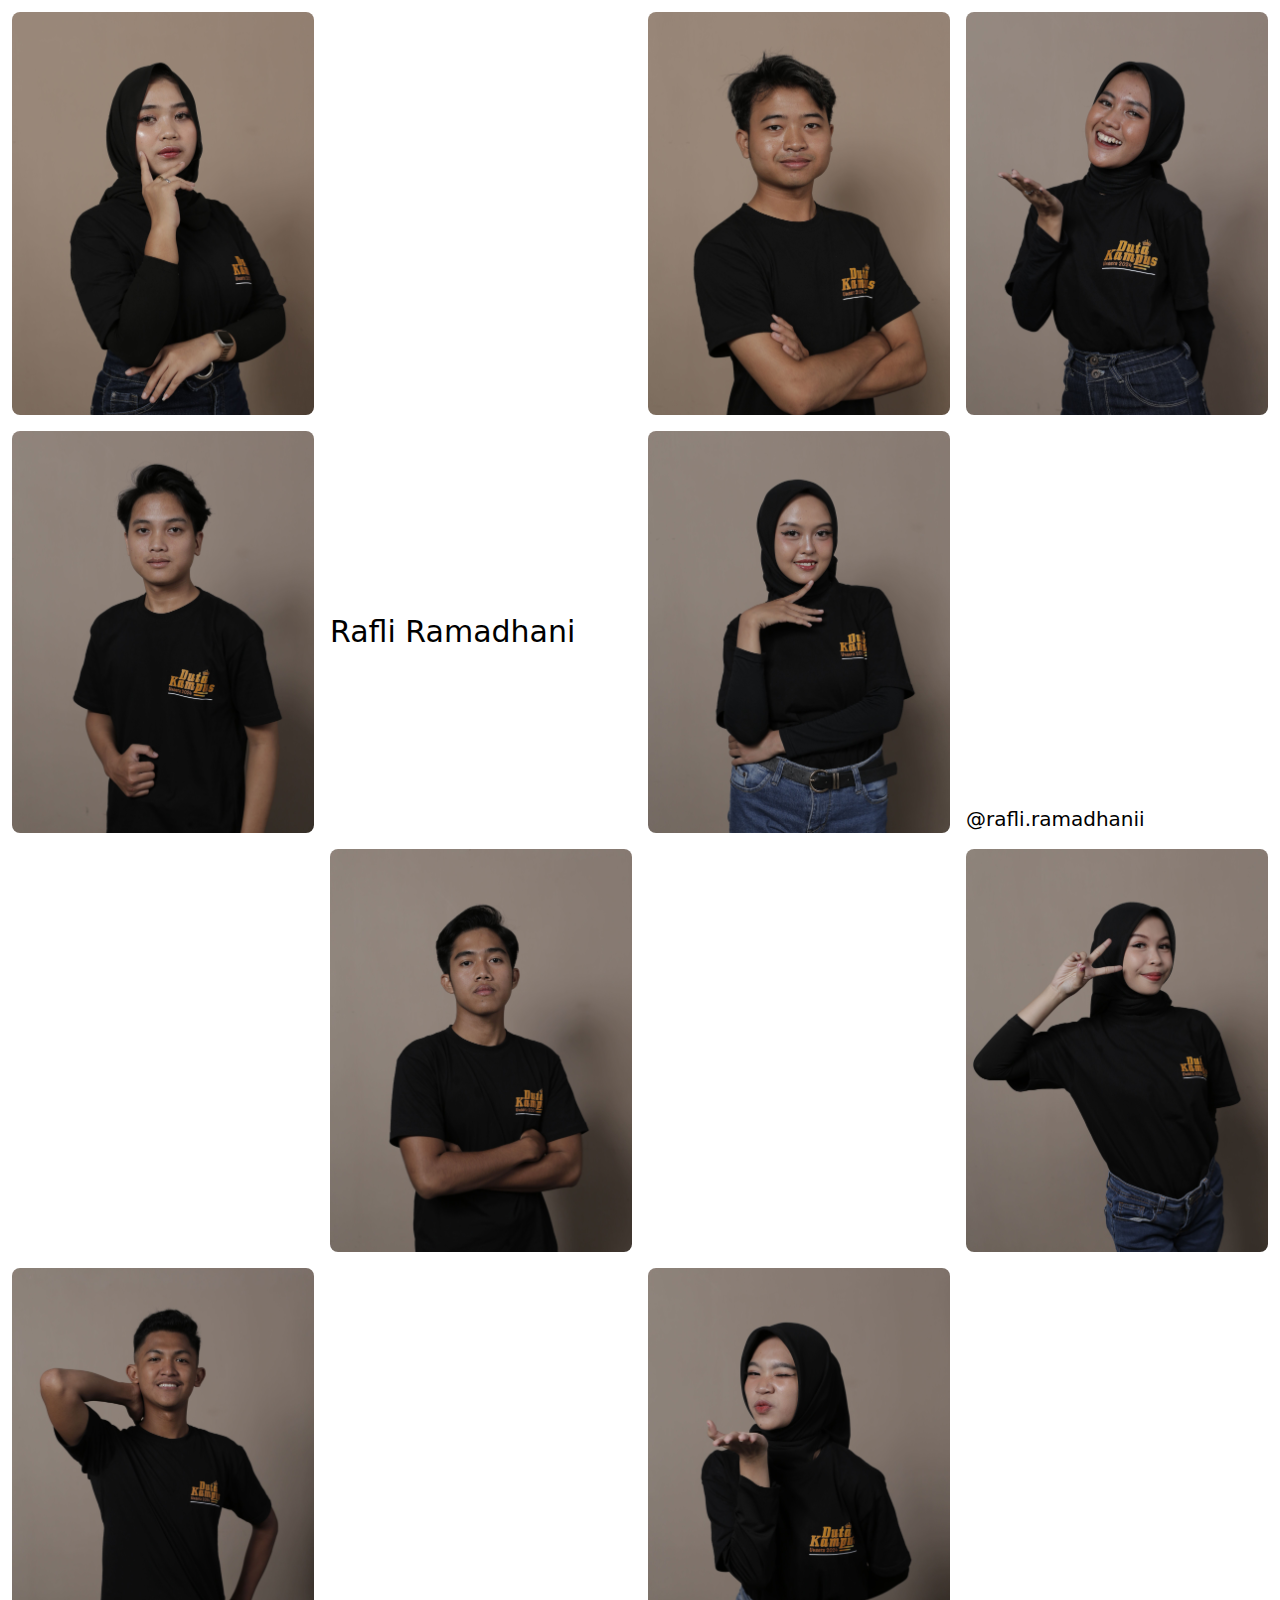
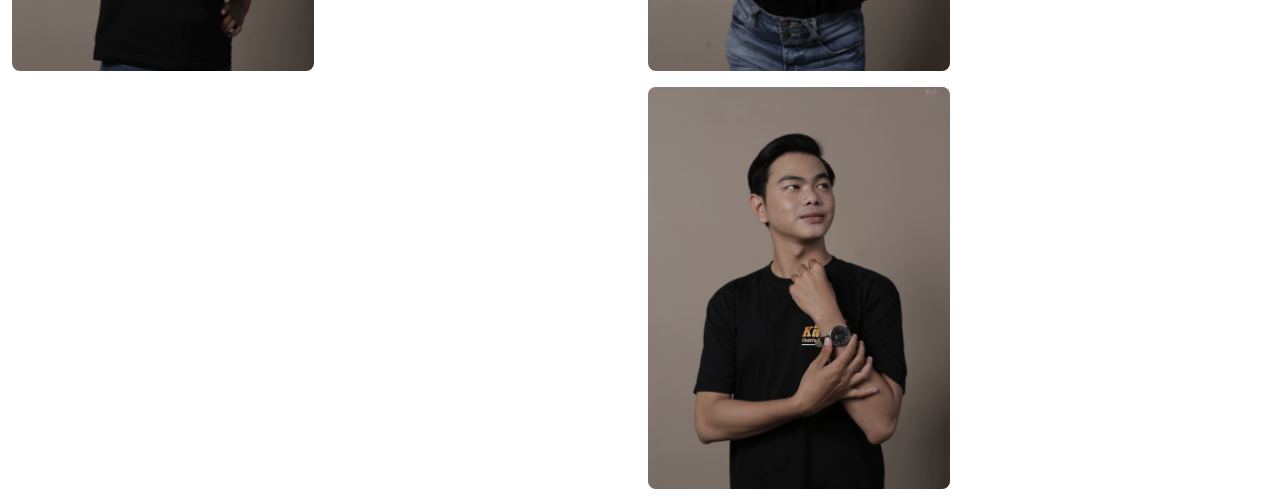
<file: src/our-teams.html>
<!DOCTYPE html>
<html lang="en">
  <head>
    <meta charset="UTF-8" />
    <meta name="viewport" content="width=device-width, initial-scale=1.0" />
    <title>Document</title>
    <link href="./output.css" rel="stylesheet" />
  </head>
  <body>
    <div
      class="container p-3 h-15 mx-auto grid grid-cols-2 gap-4 md:grid-cols-4">
      <div
        class="rounded-lg text-3xl flex font-thin aspect-[3/4] md:col-start-2 md:row-start-2">
        <span class="self-center">Rafli Ramadhani</span>
      </div>
      <div
        class="rounded-lg text-xl flex font-thin self-end aspect-[3/4] md:col-start-4 md:row-start-2">
        <span class="self-end">@rafli.ramadhanii</span>
      </div>
      <div
        class="bg-red-300 rounded-lg aspect-[3/4] overflow-hidden group relative hover:scale-95 transition-all hover:duration-700">
        <img
          src="../img-dk/1.JPG"
          alt="Siti Syifa"
          srcset=""
          class="w-full h-full object-cover group-hover:scale-110 group-hover:duration-500 transition-all group-hover:rotate-3" />
      </div>
      <div
        class="bg-red-300 rounded-lg aspect-[3/4] overflow-hidden md:col-start-3 group relative hover:scale-95 transition-all hover:duration-700">
        <img
          src="../img-dk/2.JPG"
          alt="Mohamad Haidar"
          srcset=""
          class="w-full h-full object-cover group-hover:scale-110 group-hover:duration-500 transition-all group-hover:rotate-3" />
      </div>
      <div
        class="bg-red-300 rounded-lg aspect-[3/4] overflow-hidden group relative hover:scale-95 transition-all hover:duration-700">
        <img
          src="../img-dk/3.JPG"
          alt="Gita Amalia"
          srcset=""
          class="w-full h-full object-cover group-hover:scale-110 group-hover:duration-500 transition-all group-hover:rotate-3" />
      </div>
      <div
        class="bg-red-300 rounded-lg aspect-[3/4] overflow-hidden group relative hover:scale-95 transition-all hover:duration-700">
        <img
          src="../img-dk/4.JPG"
          alt="Syahban Albantani"
          srcset=""
          class="w-full h-full object-cover group-hover:scale-110 group-hover:duration-500 transition-all group-hover:rotate-3" />
      </div>
      <div
        class="bg-red-300 rounded-lg aspect-[3/4] overflow-hidden group relative hover:scale-95 transition-all hover:duration-700">
        <img
          src="../img-dk/5.JPG"
          alt="Elma"
          srcset=""
          class="w-full h-full object-cover group-hover:scale-110 group-hover:duration-500 transition-all group-hover:rotate-3" />
      </div>
      <div
        class="bg-red-300 rounded-lg aspect-[3/4] overflow-hidden md:col-start-2 group relative hover:scale-95 transition-all hover:duration-700">
        <img
          src="../img-dk/6.JPG"
          alt="Rivan Aulia"
          srcset=""
          class="w-full h-full object-cover group-hover:scale-110 group-hover:duration-500 transition-all group-hover:rotate-3" />
      </div>
      <div
        class="bg-red-300 rounded-lg aspect-[3/4] overflow-hidden md:col-start-4 group relative hover:scale-95 transition-all hover:duration-700">
        <img
          src="../img-dk/7.JPG"
          alt="Siti Maryam"
          srcset=""
          class="w-full h-full object-cover group-hover:scale-110 group-hover:duration-500 transition-all group-hover:rotate-3" />
      </div>
      <div
        class="bg-red-300 rounded-lg aspect-[3/4] overflow-hidden group relative hover:scale-95 transition-all hover:duration-700">
        <img
          src="../img-dk/8.JPG"
          alt="Rizky"
          srcset=""
          class="w-full h-full object-cover group-hover:scale-110 group-hover:duration-500 transition-all group-hover:rotate-3" />
      </div>
      <div
        class="bg-red-300 rounded-lg aspect-[3/4] overflow-hidden md:row-start-4 md:col-start-3 group relative hover:scale-95 transition-all hover:duration-700">
        <img
          src="../img-dk/9.JPG"
          alt="Aulia Herawati"
          srcset=""
          class="w-full h-full object-cover group-hover:scale-110 group-hover:duration-500 transition-all group-hover:rotate-3" />
      </div>
      <div
        class="bg-red-300 rounded-lg aspect-[3/4] overflow-hidden md:row-start-5 md:col-start-3 group relative hover:scale-95 transition-all hover:duration-700">
        <img
          src="../img-dk/10.JPG"
          alt="Eko Firmansyah"
          srcset=""
          class="w-full h-full object-cover group-hover:scale-110 group-hover:duration-500 transition-all group-hover:rotate-3" />
      </div>
    </div>
  </body>
</html>
</file>
<file: src/output.css>
/*
! tailwindcss v3.4.4 | MIT License | https://tailwindcss.com
*/

/*
1. Prevent padding and border from affecting element width. (https://github.com/mozdevs/cssremedy/issues/4)
2. Allow adding a border to an element by just adding a border-width. (https://github.com/tailwindcss/tailwindcss/pull/116)
*/

*,
::before,
::after {
  box-sizing: border-box;
  /* 1 */
  border-width: 0;
  /* 2 */
  border-style: solid;
  /* 2 */
  border-color: #e5e7eb;
  /* 2 */
}

::before,
::after {
  --tw-content: '';
}

/*
1. Use a consistent sensible line-height in all browsers.
2. Prevent adjustments of font size after orientation changes in iOS.
3. Use a more readable tab size.
4. Use the user's configured `sans` font-family by default.
5. Use the user's configured `sans` font-feature-settings by default.
6. Use the user's configured `sans` font-variation-settings by default.
7. Disable tap highlights on iOS
*/

html,
:host {
  line-height: 1.5;
  /* 1 */
  -webkit-text-size-adjust: 100%;
  /* 2 */
  -moz-tab-size: 4;
  /* 3 */
  -o-tab-size: 4;
     tab-size: 4;
  /* 3 */
  font-family: ui-sans-serif, system-ui, sans-serif, "Apple Color Emoji", "Segoe UI Emoji", "Segoe UI Symbol", "Noto Color Emoji";
  /* 4 */
  font-feature-settings: normal;
  /* 5 */
  font-variation-settings: normal;
  /* 6 */
  -webkit-tap-highlight-color: transparent;
  /* 7 */
}

/*
1. Remove the margin in all browsers.
2. Inherit line-height from `html` so users can set them as a class directly on the `html` element.
*/

body {
  margin: 0;
  /* 1 */
  line-height: inherit;
  /* 2 */
}

/*
1. Add the correct height in Firefox.
2. Correct the inheritance of border color in Firefox. (https://bugzilla.mozilla.org/show_bug.cgi?id=190655)
3. Ensure horizontal rules are visible by default.
*/

hr {
  height: 0;
  /* 1 */
  color: inherit;
  /* 2 */
  border-top-width: 1px;
  /* 3 */
}

/*
Add the correct text decoration in Chrome, Edge, and Safari.
*/

abbr:where([title]) {
  -webkit-text-decoration: underline dotted;
          text-decoration: underline dotted;
}

/*
Remove the default font size and weight for headings.
*/

h1,
h2,
h3,
h4,
h5,
h6 {
  font-size: inherit;
  font-weight: inherit;
}

/*
Reset links to optimize for opt-in styling instead of opt-out.
*/

a {
  color: inherit;
  text-decoration: inherit;
}

/*
Add the correct font weight in Edge and Safari.
*/

b,
strong {
  font-weight: bolder;
}

/*
1. Use the user's configured `mono` font-family by default.
2. Use the user's configured `mono` font-feature-settings by default.
3. Use the user's configured `mono` font-variation-settings by default.
4. Correct the odd `em` font sizing in all browsers.
*/

code,
kbd,
samp,
pre {
  font-family: ui-monospace, SFMono-Regular, Menlo, Monaco, Consolas, "Liberation Mono", "Courier New", monospace;
  /* 1 */
  font-feature-settings: normal;
  /* 2 */
  font-variation-settings: normal;
  /* 3 */
  font-size: 1em;
  /* 4 */
}

/*
Add the correct font size in all browsers.
*/

small {
  font-size: 80%;
}

/*
Prevent `sub` and `sup` elements from affecting the line height in all browsers.
*/

sub,
sup {
  font-size: 75%;
  line-height: 0;
  position: relative;
  vertical-align: baseline;
}

sub {
  bottom: -0.25em;
}

sup {
  top: -0.5em;
}

/*
1. Remove text indentation from table contents in Chrome and Safari. (https://bugs.chromium.org/p/chromium/issues/detail?id=999088, https://bugs.webkit.org/show_bug.cgi?id=201297)
2. Correct table border color inheritance in all Chrome and Safari. (https://bugs.chromium.org/p/chromium/issues/detail?id=935729, https://bugs.webkit.org/show_bug.cgi?id=195016)
3. Remove gaps between table borders by default.
*/

table {
  text-indent: 0;
  /* 1 */
  border-color: inherit;
  /* 2 */
  border-collapse: collapse;
  /* 3 */
}

/*
1. Change the font styles in all browsers.
2. Remove the margin in Firefox and Safari.
3. Remove default padding in all browsers.
*/

button,
input,
optgroup,
select,
textarea {
  font-family: inherit;
  /* 1 */
  font-feature-settings: inherit;
  /* 1 */
  font-variation-settings: inherit;
  /* 1 */
  font-size: 100%;
  /* 1 */
  font-weight: inherit;
  /* 1 */
  line-height: inherit;
  /* 1 */
  letter-spacing: inherit;
  /* 1 */
  color: inherit;
  /* 1 */
  margin: 0;
  /* 2 */
  padding: 0;
  /* 3 */
}

/*
Remove the inheritance of text transform in Edge and Firefox.
*/

button,
select {
  text-transform: none;
}

/*
1. Correct the inability to style clickable types in iOS and Safari.
2. Remove default button styles.
*/

button,
input:where([type='button']),
input:where([type='reset']),
input:where([type='submit']) {
  -webkit-appearance: button;
  /* 1 */
  background-color: transparent;
  /* 2 */
  background-image: none;
  /* 2 */
}

/*
Use the modern Firefox focus style for all focusable elements.
*/

:-moz-focusring {
  outline: auto;
}

/*
Remove the additional `:invalid` styles in Firefox. (https://github.com/mozilla/gecko-dev/blob/2f9eacd9d3d995c937b4251a5557d95d494c9be1/layout/style/res/forms.css#L728-L737)
*/

:-moz-ui-invalid {
  box-shadow: none;
}

/*
Add the correct vertical alignment in Chrome and Firefox.
*/

progress {
  vertical-align: baseline;
}

/*
Correct the cursor style of increment and decrement buttons in Safari.
*/

::-webkit-inner-spin-button,
::-webkit-outer-spin-button {
  height: auto;
}

/*
1. Correct the odd appearance in Chrome and Safari.
2. Correct the outline style in Safari.
*/

[type='search'] {
  -webkit-appearance: textfield;
  /* 1 */
  outline-offset: -2px;
  /* 2 */
}

/*
Remove the inner padding in Chrome and Safari on macOS.
*/

::-webkit-search-decoration {
  -webkit-appearance: none;
}

/*
1. Correct the inability to style clickable types in iOS and Safari.
2. Change font properties to `inherit` in Safari.
*/

::-webkit-file-upload-button {
  -webkit-appearance: button;
  /* 1 */
  font: inherit;
  /* 2 */
}

/*
Add the correct display in Chrome and Safari.
*/

summary {
  display: list-item;
}

/*
Removes the default spacing and border for appropriate elements.
*/

blockquote,
dl,
dd,
h1,
h2,
h3,
h4,
h5,
h6,
hr,
figure,
p,
pre {
  margin: 0;
}

fieldset {
  margin: 0;
  padding: 0;
}

legend {
  padding: 0;
}

ol,
ul,
menu {
  list-style: none;
  margin: 0;
  padding: 0;
}

/*
Reset default styling for dialogs.
*/

dialog {
  padding: 0;
}

/*
Prevent resizing textareas horizontally by default.
*/

textarea {
  resize: vertical;
}

/*
1. Reset the default placeholder opacity in Firefox. (https://github.com/tailwindlabs/tailwindcss/issues/3300)
2. Set the default placeholder color to the user's configured gray 400 color.
*/

input::-moz-placeholder, textarea::-moz-placeholder {
  opacity: 1;
  /* 1 */
  color: #9ca3af;
  /* 2 */
}

input::placeholder,
textarea::placeholder {
  opacity: 1;
  /* 1 */
  color: #9ca3af;
  /* 2 */
}

/*
Set the default cursor for buttons.
*/

button,
[role="button"] {
  cursor: pointer;
}

/*
Make sure disabled buttons don't get the pointer cursor.
*/

:disabled {
  cursor: default;
}

/*
1. Make replaced elements `display: block` by default. (https://github.com/mozdevs/cssremedy/issues/14)
2. Add `vertical-align: middle` to align replaced elements more sensibly by default. (https://github.com/jensimmons/cssremedy/issues/14#issuecomment-634934210)
   This can trigger a poorly considered lint error in some tools but is included by design.
*/

img,
svg,
video,
canvas,
audio,
iframe,
embed,
object {
  display: block;
  /* 1 */
  vertical-align: middle;
  /* 2 */
}

/*
Constrain images and videos to the parent width and preserve their intrinsic aspect ratio. (https://github.com/mozdevs/cssremedy/issues/14)
*/

img,
video {
  max-width: 100%;
  height: auto;
}

/* Make elements with the HTML hidden attribute stay hidden by default */

[hidden] {
  display: none;
}

*, ::before, ::after {
  --tw-border-spacing-x: 0;
  --tw-border-spacing-y: 0;
  --tw-translate-x: 0;
  --tw-translate-y: 0;
  --tw-rotate: 0;
  --tw-skew-x: 0;
  --tw-skew-y: 0;
  --tw-scale-x: 1;
  --tw-scale-y: 1;
  --tw-pan-x:  ;
  --tw-pan-y:  ;
  --tw-pinch-zoom:  ;
  --tw-scroll-snap-strictness: proximity;
  --tw-gradient-from-position:  ;
  --tw-gradient-via-position:  ;
  --tw-gradient-to-position:  ;
  --tw-ordinal:  ;
  --tw-slashed-zero:  ;
  --tw-numeric-figure:  ;
  --tw-numeric-spacing:  ;
  --tw-numeric-fraction:  ;
  --tw-ring-inset:  ;
  --tw-ring-offset-width: 0px;
  --tw-ring-offset-color: #fff;
  --tw-ring-color: rgb(59 130 246 / 0.5);
  --tw-ring-offset-shadow: 0 0 #0000;
  --tw-ring-shadow: 0 0 #0000;
  --tw-shadow: 0 0 #0000;
  --tw-shadow-colored: 0 0 #0000;
  --tw-blur:  ;
  --tw-brightness:  ;
  --tw-contrast:  ;
  --tw-grayscale:  ;
  --tw-hue-rotate:  ;
  --tw-invert:  ;
  --tw-saturate:  ;
  --tw-sepia:  ;
  --tw-drop-shadow:  ;
  --tw-backdrop-blur:  ;
  --tw-backdrop-brightness:  ;
  --tw-backdrop-contrast:  ;
  --tw-backdrop-grayscale:  ;
  --tw-backdrop-hue-rotate:  ;
  --tw-backdrop-invert:  ;
  --tw-backdrop-opacity:  ;
  --tw-backdrop-saturate:  ;
  --tw-backdrop-sepia:  ;
  --tw-contain-size:  ;
  --tw-contain-layout:  ;
  --tw-contain-paint:  ;
  --tw-contain-style:  ;
}

::backdrop {
  --tw-border-spacing-x: 0;
  --tw-border-spacing-y: 0;
  --tw-translate-x: 0;
  --tw-translate-y: 0;
  --tw-rotate: 0;
  --tw-skew-x: 0;
  --tw-skew-y: 0;
  --tw-scale-x: 1;
  --tw-scale-y: 1;
  --tw-pan-x:  ;
  --tw-pan-y:  ;
  --tw-pinch-zoom:  ;
  --tw-scroll-snap-strictness: proximity;
  --tw-gradient-from-position:  ;
  --tw-gradient-via-position:  ;
  --tw-gradient-to-position:  ;
  --tw-ordinal:  ;
  --tw-slashed-zero:  ;
  --tw-numeric-figure:  ;
  --tw-numeric-spacing:  ;
  --tw-numeric-fraction:  ;
  --tw-ring-inset:  ;
  --tw-ring-offset-width: 0px;
  --tw-ring-offset-color: #fff;
  --tw-ring-color: rgb(59 130 246 / 0.5);
  --tw-ring-offset-shadow: 0 0 #0000;
  --tw-ring-shadow: 0 0 #0000;
  --tw-shadow: 0 0 #0000;
  --tw-shadow-colored: 0 0 #0000;
  --tw-blur:  ;
  --tw-brightness:  ;
  --tw-contrast:  ;
  --tw-grayscale:  ;
  --tw-hue-rotate:  ;
  --tw-invert:  ;
  --tw-saturate:  ;
  --tw-sepia:  ;
  --tw-drop-shadow:  ;
  --tw-backdrop-blur:  ;
  --tw-backdrop-brightness:  ;
  --tw-backdrop-contrast:  ;
  --tw-backdrop-grayscale:  ;
  --tw-backdrop-hue-rotate:  ;
  --tw-backdrop-invert:  ;
  --tw-backdrop-opacity:  ;
  --tw-backdrop-saturate:  ;
  --tw-backdrop-sepia:  ;
  --tw-contain-size:  ;
  --tw-contain-layout:  ;
  --tw-contain-paint:  ;
  --tw-contain-style:  ;
}

.container {
  width: 100%;
}

@media (min-width: 640px) {
  .container {
    max-width: 640px;
  }
}

@media (min-width: 768px) {
  .container {
    max-width: 768px;
  }
}

@media (min-width: 1024px) {
  .container {
    max-width: 1024px;
  }
}

@media (min-width: 1280px) {
  .container {
    max-width: 1280px;
  }
}

@media (min-width: 1536px) {
  .container {
    max-width: 1536px;
  }
}

.sr-only {
  position: absolute;
  width: 1px;
  height: 1px;
  padding: 0;
  margin: -1px;
  overflow: hidden;
  clip: rect(0, 0, 0, 0);
  white-space: nowrap;
  border-width: 0;
}

.static {
  position: static;
}

.absolute {
  position: absolute;
}

.relative {
  position: relative;
}

.inset-0 {
  inset: 0px;
}

.col-span-6 {
  grid-column: span 6 / span 6;
}

.mx-auto {
  margin-left: auto;
  margin-right: auto;
}

.my-4 {
  margin-top: 1rem;
  margin-bottom: 1rem;
}

.my-6 {
  margin-top: 1.5rem;
  margin-bottom: 1.5rem;
}

.mb-10 {
  margin-bottom: 2.5rem;
}

.mb-2 {
  margin-bottom: 0.5rem;
}

.mb-4 {
  margin-bottom: 1rem;
}

.mb-6 {
  margin-bottom: 1.5rem;
}

.mb-8 {
  margin-bottom: 2rem;
}

.me-1 {
  margin-inline-end: 0.25rem;
}

.me-1\.5 {
  margin-inline-end: 0.375rem;
}

.me-3 {
  margin-inline-end: 0.75rem;
}

.ms-2 {
  margin-inline-start: 0.5rem;
}

.ms-5 {
  margin-inline-start: 1.25rem;
}

.mt-4 {
  margin-top: 1rem;
}

.-mt-16 {
  margin-top: -4rem;
}

.mt-1 {
  margin-top: 0.25rem;
}

.mt-2 {
  margin-top: 0.5rem;
}

.mt-6 {
  margin-top: 1.5rem;
}

.mt-8 {
  margin-top: 2rem;
}

.block {
  display: block;
}

.inline-block {
  display: inline-block;
}

.flex {
  display: flex;
}

.inline-flex {
  display: inline-flex;
}

.grid {
  display: grid;
}

.hidden {
  display: none;
}

.aspect-\[3\/4\] {
  aspect-ratio: 3/4;
}

.size-16 {
  width: 4rem;
  height: 4rem;
}

.size-5 {
  width: 1.25rem;
  height: 1.25rem;
}

.h-10 {
  height: 2.5rem;
}

.h-2 {
  height: 0.5rem;
}

.h-2\.5 {
  height: 0.625rem;
}

.h-3 {
  height: 0.75rem;
}

.h-3\.5 {
  height: 0.875rem;
}

.h-4 {
  height: 1rem;
}

.h-5 {
  height: 1.25rem;
}

.h-8 {
  height: 2rem;
}

.h-\[35rem\] {
  height: 35rem;
}

.h-auto {
  height: auto;
}

.h-full {
  height: 100%;
}

.h-32 {
  height: 8rem;
}

.w-10 {
  width: 2.5rem;
}

.w-2 {
  width: 0.5rem;
}

.w-2\.5 {
  width: 0.625rem;
}

.w-3 {
  width: 0.75rem;
}

.w-3\.5 {
  width: 0.875rem;
}

.w-4 {
  width: 1rem;
}

.w-5 {
  width: 1.25rem;
}

.w-full {
  width: 100%;
}

.max-w-2xl {
  max-width: 42rem;
}

.max-w-full {
  max-width: 100%;
}

.max-w-screen-xl {
  max-width: 1280px;
}

.max-w-xl {
  max-width: 36rem;
}

.shrink-0 {
  flex-shrink: 0;
}

.grid-cols-2 {
  grid-template-columns: repeat(2, minmax(0, 1fr));
}

.grid-cols-6 {
  grid-template-columns: repeat(6, minmax(0, 1fr));
}

.flex-col {
  flex-direction: column;
}

.flex-wrap {
  flex-wrap: wrap;
}

.items-end {
  align-items: flex-end;
}

.items-center {
  align-items: center;
}

.justify-center {
  justify-content: center;
}

.justify-between {
  justify-content: space-between;
}

.gap-4 {
  gap: 1rem;
}

.gap-8 {
  gap: 2rem;
}

.gap-6 {
  gap: 1.5rem;
}

.space-x-3 > :not([hidden]) ~ :not([hidden]) {
  --tw-space-x-reverse: 0;
  margin-right: calc(0.75rem * var(--tw-space-x-reverse));
  margin-left: calc(0.75rem * calc(1 - var(--tw-space-x-reverse)));
}

.space-y-4 > :not([hidden]) ~ :not([hidden]) {
  --tw-space-y-reverse: 0;
  margin-top: calc(1rem * calc(1 - var(--tw-space-y-reverse)));
  margin-bottom: calc(1rem * var(--tw-space-y-reverse));
}

.self-end {
  align-self: flex-end;
}

.self-center {
  align-self: center;
}

.overflow-hidden {
  overflow: hidden;
}

.whitespace-nowrap {
  white-space: nowrap;
}

.rounded {
  border-radius: 0.25rem;
}

.rounded-lg {
  border-radius: 0.5rem;
}

.rounded-md {
  border-radius: 0.375rem;
}

.rounded-full {
  border-radius: 9999px;
}

.rounded-t-lg {
  border-top-left-radius: 0.5rem;
  border-top-right-radius: 0.5rem;
}

.border {
  border-width: 1px;
}

.border-b {
  border-bottom-width: 1px;
}

.border-gray-100 {
  --tw-border-opacity: 1;
  border-color: rgb(243 244 246 / var(--tw-border-opacity));
}

.border-gray-200 {
  --tw-border-opacity: 1;
  border-color: rgb(229 231 235 / var(--tw-border-opacity));
}

.border-white {
  --tw-border-opacity: 1;
  border-color: rgb(255 255 255 / var(--tw-border-opacity));
}

.border-blue-600 {
  --tw-border-opacity: 1;
  border-color: rgb(37 99 235 / var(--tw-border-opacity));
}

.bg-blue-100 {
  --tw-bg-opacity: 1;
  background-color: rgb(219 234 254 / var(--tw-bg-opacity));
}

.bg-blue-700 {
  --tw-bg-opacity: 1;
  background-color: rgb(29 78 216 / var(--tw-bg-opacity));
}

.bg-gray-50 {
  --tw-bg-opacity: 1;
  background-color: rgb(249 250 251 / var(--tw-bg-opacity));
}

.bg-gray-700 {
  --tw-bg-opacity: 1;
  background-color: rgb(55 65 81 / var(--tw-bg-opacity));
}

.bg-green-100 {
  --tw-bg-opacity: 1;
  background-color: rgb(220 252 231 / var(--tw-bg-opacity));
}

.bg-purple-100 {
  --tw-bg-opacity: 1;
  background-color: rgb(243 232 255 / var(--tw-bg-opacity));
}

.bg-red-300 {
  --tw-bg-opacity: 1;
  background-color: rgb(252 165 165 / var(--tw-bg-opacity));
}

.bg-white {
  --tw-bg-opacity: 1;
  background-color: rgb(255 255 255 / var(--tw-bg-opacity));
}

.bg-blue-600 {
  --tw-bg-opacity: 1;
  background-color: rgb(37 99 235 / var(--tw-bg-opacity));
}

.bg-gray-900 {
  --tw-bg-opacity: 1;
  background-color: rgb(17 24 39 / var(--tw-bg-opacity));
}

.bg-\[url\(\'https\:\/\/flowbite\.s3\.amazonaws\.com\/docs\/jumbotron\/conference\.jpg\'\)\] {
  background-image: url('https://flowbite.s3.amazonaws.com/docs/jumbotron/conference.jpg');
}

.bg-center {
  background-position: center;
}

.bg-no-repeat {
  background-repeat: no-repeat;
}

.object-cover {
  -o-object-fit: cover;
     object-fit: cover;
}

.p-2 {
  padding: 0.5rem;
}

.p-3 {
  padding: 0.75rem;
}

.p-4 {
  padding: 1rem;
}

.p-8 {
  padding: 2rem;
}

.px-2 {
  padding-left: 0.5rem;
  padding-right: 0.5rem;
}

.px-2\.5 {
  padding-left: 0.625rem;
  padding-right: 0.625rem;
}

.px-3 {
  padding-left: 0.75rem;
  padding-right: 0.75rem;
}

.px-4 {
  padding-left: 1rem;
  padding-right: 1rem;
}

.px-5 {
  padding-left: 1.25rem;
  padding-right: 1.25rem;
}

.py-0 {
  padding-top: 0px;
  padding-bottom: 0px;
}

.py-0\.5 {
  padding-top: 0.125rem;
  padding-bottom: 0.125rem;
}

.py-2 {
  padding-top: 0.5rem;
  padding-bottom: 0.5rem;
}

.py-2\.5 {
  padding-top: 0.625rem;
  padding-bottom: 0.625rem;
}

.py-24 {
  padding-top: 6rem;
  padding-bottom: 6rem;
}

.py-3 {
  padding-top: 0.75rem;
  padding-bottom: 0.75rem;
}

.py-6 {
  padding-top: 1.5rem;
  padding-bottom: 1.5rem;
}

.py-8 {
  padding-top: 2rem;
  padding-bottom: 2rem;
}

.px-12 {
  padding-left: 3rem;
  padding-right: 3rem;
}

.px-8 {
  padding-left: 2rem;
  padding-right: 2rem;
}

.text-center {
  text-align: center;
}

.text-2xl {
  font-size: 1.5rem;
  line-height: 2rem;
}

.text-3xl {
  font-size: 1.875rem;
  line-height: 2.25rem;
}

.text-4xl {
  font-size: 2.25rem;
  line-height: 2.5rem;
}

.text-base {
  font-size: 1rem;
  line-height: 1.5rem;
}

.text-lg {
  font-size: 1.125rem;
  line-height: 1.75rem;
}

.text-sm {
  font-size: 0.875rem;
  line-height: 1.25rem;
}

.text-xl {
  font-size: 1.25rem;
  line-height: 1.75rem;
}

.text-xs {
  font-size: 0.75rem;
  line-height: 1rem;
}

.font-bold {
  font-weight: 700;
}

.font-extrabold {
  font-weight: 800;
}

.font-medium {
  font-weight: 500;
}

.font-normal {
  font-weight: 400;
}

.font-semibold {
  font-weight: 600;
}

.font-thin {
  font-weight: 100;
}

.uppercase {
  text-transform: uppercase;
}

.leading-none {
  line-height: 1;
}

.leading-relaxed {
  line-height: 1.625;
}

.tracking-tight {
  letter-spacing: -0.025em;
}

.tracking-widest {
  letter-spacing: 0.1em;
}

.text-blue-600 {
  --tw-text-opacity: 1;
  color: rgb(37 99 235 / var(--tw-text-opacity));
}

.text-blue-800 {
  --tw-text-opacity: 1;
  color: rgb(30 64 175 / var(--tw-text-opacity));
}

.text-gray-300 {
  --tw-text-opacity: 1;
  color: rgb(209 213 219 / var(--tw-text-opacity));
}

.text-gray-500 {
  --tw-text-opacity: 1;
  color: rgb(107 114 128 / var(--tw-text-opacity));
}

.text-gray-900 {
  --tw-text-opacity: 1;
  color: rgb(17 24 39 / var(--tw-text-opacity));
}

.text-green-800 {
  --tw-text-opacity: 1;
  color: rgb(22 101 52 / var(--tw-text-opacity));
}

.text-purple-800 {
  --tw-text-opacity: 1;
  color: rgb(107 33 168 / var(--tw-text-opacity));
}

.text-slate-700 {
  --tw-text-opacity: 1;
  color: rgb(51 65 85 / var(--tw-text-opacity));
}

.text-white {
  --tw-text-opacity: 1;
  color: rgb(255 255 255 / var(--tw-text-opacity));
}

.text-gray-700 {
  --tw-text-opacity: 1;
  color: rgb(55 65 81 / var(--tw-text-opacity));
}

.text-white\/90 {
  color: rgb(255 255 255 / 0.9);
}

.underline {
  text-decoration-line: underline;
}

.opacity-80 {
  opacity: 0.8;
}

.bg-blend-multiply {
  background-blend-mode: multiply;
}

.shadow-sm {
  --tw-shadow: 0 1px 2px 0 rgb(0 0 0 / 0.05);
  --tw-shadow-colored: 0 1px 2px 0 var(--tw-shadow-color);
  box-shadow: var(--tw-ring-offset-shadow, 0 0 #0000), var(--tw-ring-shadow, 0 0 #0000), var(--tw-shadow);
}

.transition-all {
  transition-property: all;
  transition-timing-function: cubic-bezier(0.4, 0, 0.2, 1);
  transition-duration: 150ms;
}

.transition {
  transition-property: color, background-color, border-color, text-decoration-color, fill, stroke, opacity, box-shadow, transform, filter, -webkit-backdrop-filter;
  transition-property: color, background-color, border-color, text-decoration-color, fill, stroke, opacity, box-shadow, transform, filter, backdrop-filter;
  transition-property: color, background-color, border-color, text-decoration-color, fill, stroke, opacity, box-shadow, transform, filter, backdrop-filter, -webkit-backdrop-filter;
  transition-timing-function: cubic-bezier(0.4, 0, 0.2, 1);
  transition-duration: 150ms;
}

.hover\:scale-95:hover {
  --tw-scale-x: .95;
  --tw-scale-y: .95;
  transform: translate(var(--tw-translate-x), var(--tw-translate-y)) rotate(var(--tw-rotate)) skewX(var(--tw-skew-x)) skewY(var(--tw-skew-y)) scaleX(var(--tw-scale-x)) scaleY(var(--tw-scale-y));
}

.hover\:bg-blue-800:hover {
  --tw-bg-opacity: 1;
  background-color: rgb(30 64 175 / var(--tw-bg-opacity));
}

.hover\:bg-gray-100:hover {
  --tw-bg-opacity: 1;
  background-color: rgb(243 244 246 / var(--tw-bg-opacity));
}

.hover\:bg-transparent:hover {
  background-color: transparent;
}

.hover\:text-gray-900:hover {
  --tw-text-opacity: 1;
  color: rgb(17 24 39 / var(--tw-text-opacity));
}

.hover\:text-slate-300:hover {
  --tw-text-opacity: 1;
  color: rgb(203 213 225 / var(--tw-text-opacity));
}

.hover\:text-blue-600:hover {
  --tw-text-opacity: 1;
  color: rgb(37 99 235 / var(--tw-text-opacity));
}

.hover\:underline:hover {
  text-decoration-line: underline;
}

.hover\:duration-700:hover {
  transition-duration: 700ms;
}

.focus\:outline-none:focus {
  outline: 2px solid transparent;
  outline-offset: 2px;
}

.focus\:ring-2:focus {
  --tw-ring-offset-shadow: var(--tw-ring-inset) 0 0 0 var(--tw-ring-offset-width) var(--tw-ring-offset-color);
  --tw-ring-shadow: var(--tw-ring-inset) 0 0 0 calc(2px + var(--tw-ring-offset-width)) var(--tw-ring-color);
  box-shadow: var(--tw-ring-offset-shadow), var(--tw-ring-shadow), var(--tw-shadow, 0 0 #0000);
}

.focus\:ring-4:focus {
  --tw-ring-offset-shadow: var(--tw-ring-inset) 0 0 0 var(--tw-ring-offset-width) var(--tw-ring-offset-color);
  --tw-ring-shadow: var(--tw-ring-inset) 0 0 0 calc(4px + var(--tw-ring-offset-width)) var(--tw-ring-color);
  box-shadow: var(--tw-ring-offset-shadow), var(--tw-ring-shadow), var(--tw-shadow, 0 0 #0000);
}

.focus\:ring:focus {
  --tw-ring-offset-shadow: var(--tw-ring-inset) 0 0 0 var(--tw-ring-offset-width) var(--tw-ring-offset-color);
  --tw-ring-shadow: var(--tw-ring-inset) 0 0 0 calc(3px + var(--tw-ring-offset-width)) var(--tw-ring-color);
  box-shadow: var(--tw-ring-offset-shadow), var(--tw-ring-shadow), var(--tw-shadow, 0 0 #0000);
}

.focus\:ring-blue-300:focus {
  --tw-ring-opacity: 1;
  --tw-ring-color: rgb(147 197 253 / var(--tw-ring-opacity));
}

.focus\:ring-gray-200:focus {
  --tw-ring-opacity: 1;
  --tw-ring-color: rgb(229 231 235 / var(--tw-ring-opacity));
}

.focus\:ring-gray-400:focus {
  --tw-ring-opacity: 1;
  --tw-ring-color: rgb(156 163 175 / var(--tw-ring-opacity));
}

.active\:text-blue-500:active {
  --tw-text-opacity: 1;
  color: rgb(59 130 246 / var(--tw-text-opacity));
}

.group:hover .group-hover\:rotate-3 {
  --tw-rotate: 3deg;
  transform: translate(var(--tw-translate-x), var(--tw-translate-y)) rotate(var(--tw-rotate)) skewX(var(--tw-skew-x)) skewY(var(--tw-skew-y)) scaleX(var(--tw-scale-x)) scaleY(var(--tw-scale-y));
}

.group:hover .group-hover\:scale-110 {
  --tw-scale-x: 1.1;
  --tw-scale-y: 1.1;
  transform: translate(var(--tw-translate-x), var(--tw-translate-y)) rotate(var(--tw-rotate)) skewX(var(--tw-skew-x)) skewY(var(--tw-skew-y)) scaleX(var(--tw-scale-x)) scaleY(var(--tw-scale-y));
}

.group:hover .group-hover\:duration-500 {
  transition-duration: 500ms;
}

@media (min-width: 640px) {
  .sm\:col-span-3 {
    grid-column: span 3 / span 3;
  }

  .sm\:mx-auto {
    margin-left: auto;
    margin-right: auto;
  }

  .sm\:ms-4 {
    margin-inline-start: 1rem;
  }

  .sm\:mt-0 {
    margin-top: 0px;
  }

  .sm\:flex {
    display: flex;
  }

  .sm\:size-20 {
    width: 5rem;
    height: 5rem;
  }

  .sm\:h-10 {
    height: 2.5rem;
  }

  .sm\:grid-cols-3 {
    grid-template-columns: repeat(3, minmax(0, 1fr));
  }

  .sm\:flex-row {
    flex-direction: row;
  }

  .sm\:items-center {
    align-items: center;
  }

  .sm\:justify-center {
    justify-content: center;
  }

  .sm\:justify-between {
    justify-content: space-between;
  }

  .sm\:gap-6 {
    gap: 1.5rem;
  }

  .sm\:gap-4 {
    gap: 1rem;
  }

  .sm\:space-y-0 > :not([hidden]) ~ :not([hidden]) {
    --tw-space-y-reverse: 0;
    margin-top: calc(0px * calc(1 - var(--tw-space-y-reverse)));
    margin-bottom: calc(0px * var(--tw-space-y-reverse));
  }

  .sm\:px-16 {
    padding-left: 4rem;
    padding-right: 4rem;
  }

  .sm\:px-12 {
    padding-left: 3rem;
    padding-right: 3rem;
  }

  .sm\:text-center {
    text-align: center;
  }

  .sm\:text-3xl {
    font-size: 1.875rem;
    line-height: 2.25rem;
  }
}

@media (min-width: 768px) {
  .md\:col-start-2 {
    grid-column-start: 2;
  }

  .md\:col-start-3 {
    grid-column-start: 3;
  }

  .md\:col-start-4 {
    grid-column-start: 4;
  }

  .md\:row-start-2 {
    grid-row-start: 2;
  }

  .md\:row-start-4 {
    grid-row-start: 4;
  }

  .md\:row-start-5 {
    grid-row-start: 5;
  }

  .md\:mb-0 {
    margin-bottom: 0px;
  }

  .md\:mb-12 {
    margin-bottom: 3rem;
  }

  .md\:mt-0 {
    margin-top: 0px;
  }

  .md\:block {
    display: block;
  }

  .md\:flex {
    display: flex;
  }

  .md\:hidden {
    display: none;
  }

  .md\:w-auto {
    width: auto;
  }

  .md\:grid-cols-2 {
    grid-template-columns: repeat(2, minmax(0, 1fr));
  }

  .md\:grid-cols-4 {
    grid-template-columns: repeat(4, minmax(0, 1fr));
  }

  .md\:flex-row {
    flex-direction: row;
  }

  .md\:justify-between {
    justify-content: space-between;
  }

  .md\:space-x-8 > :not([hidden]) ~ :not([hidden]) {
    --tw-space-x-reverse: 0;
    margin-right: calc(2rem * var(--tw-space-x-reverse));
    margin-left: calc(2rem * calc(1 - var(--tw-space-x-reverse)));
  }

  .md\:rounded-t-none {
    border-top-left-radius: 0px;
    border-top-right-radius: 0px;
  }

  .md\:rounded-es-lg {
    border-end-start-radius: 0.5rem;
  }

  .md\:rounded-se-lg {
    border-start-end-radius: 0.5rem;
  }

  .md\:rounded-ss-lg {
    border-start-start-radius: 0.5rem;
  }

  .md\:border-0 {
    border-width: 0px;
  }

  .md\:border-b-0 {
    border-bottom-width: 0px;
  }

  .md\:border-e {
    border-inline-end-width: 1px;
  }

  .md\:bg-transparent {
    background-color: transparent;
  }

  .md\:bg-white {
    --tw-bg-opacity: 1;
    background-color: rgb(255 255 255 / var(--tw-bg-opacity));
  }

  .md\:p-0 {
    padding: 0px;
  }

  .md\:p-12 {
    padding: 3rem;
  }

  .md\:text-5xl {
    font-size: 3rem;
    line-height: 1;
  }

  .md\:text-4xl {
    font-size: 2.25rem;
    line-height: 2.5rem;
  }

  .md\:text-blue-700 {
    --tw-text-opacity: 1;
    color: rgb(29 78 216 / var(--tw-text-opacity));
  }

  .md\:hover\:bg-transparent:hover {
    background-color: transparent;
  }

  .md\:hover\:text-blue-700:hover {
    --tw-text-opacity: 1;
    color: rgb(29 78 216 / var(--tw-text-opacity));
  }
}

@media (min-width: 1024px) {
  .lg\:relative {
    position: relative;
  }

  .lg\:col-span-5 {
    grid-column: span 5 / span 5;
  }

  .lg\:col-span-7 {
    grid-column: span 7 / span 7;
  }

  .lg\:my-8 {
    margin-top: 2rem;
    margin-bottom: 2rem;
  }

  .lg\:mb-8 {
    margin-bottom: 2rem;
  }

  .lg\:block {
    display: block;
  }

  .lg\:grid {
    display: grid;
  }

  .lg\:hidden {
    display: none;
  }

  .lg\:h-full {
    height: 100%;
  }

  .lg\:min-h-screen {
    min-height: 100vh;
  }

  .lg\:max-w-3xl {
    max-width: 48rem;
  }

  .lg\:grid-cols-12 {
    grid-template-columns: repeat(12, minmax(0, 1fr));
  }

  .lg\:p-12 {
    padding: 3rem;
  }

  .lg\:px-48 {
    padding-left: 12rem;
    padding-right: 12rem;
  }

  .lg\:py-16 {
    padding-top: 4rem;
    padding-bottom: 4rem;
  }

  .lg\:py-56 {
    padding-top: 14rem;
    padding-bottom: 14rem;
  }

  .lg\:py-8 {
    padding-top: 2rem;
    padding-bottom: 2rem;
  }

  .lg\:px-16 {
    padding-left: 4rem;
    padding-right: 4rem;
  }

  .lg\:py-12 {
    padding-top: 3rem;
    padding-bottom: 3rem;
  }

  .lg\:text-6xl {
    font-size: 3.75rem;
    line-height: 1;
  }

  .lg\:text-xl {
    font-size: 1.25rem;
    line-height: 1.75rem;
  }
}

@media (min-width: 1280px) {
  .xl\:col-span-6 {
    grid-column: span 6 / span 6;
  }
}

.rtl\:rotate-180:where([dir="rtl"], [dir="rtl"] *) {
  --tw-rotate: 180deg;
  transform: translate(var(--tw-translate-x), var(--tw-translate-y)) rotate(var(--tw-rotate)) skewX(var(--tw-skew-x)) skewY(var(--tw-skew-y)) scaleX(var(--tw-scale-x)) scaleY(var(--tw-scale-y));
}

.rtl\:space-x-reverse:where([dir="rtl"], [dir="rtl"] *) > :not([hidden]) ~ :not([hidden]) {
  --tw-space-x-reverse: 1;
}

@media (prefers-color-scheme: dark) {
  .dark\:border-gray-700 {
    --tw-border-opacity: 1;
    border-color: rgb(55 65 81 / var(--tw-border-opacity));
  }

  .dark\:bg-gray-700 {
    --tw-bg-opacity: 1;
    background-color: rgb(55 65 81 / var(--tw-bg-opacity));
  }

  .dark\:bg-gray-800 {
    --tw-bg-opacity: 1;
    background-color: rgb(31 41 55 / var(--tw-bg-opacity));
  }

  .dark\:bg-gray-900 {
    --tw-bg-opacity: 1;
    background-color: rgb(17 24 39 / var(--tw-bg-opacity));
  }

  .dark\:text-blue-400 {
    --tw-text-opacity: 1;
    color: rgb(96 165 250 / var(--tw-text-opacity));
  }

  .dark\:text-blue-500 {
    --tw-text-opacity: 1;
    color: rgb(59 130 246 / var(--tw-text-opacity));
  }

  .dark\:text-gray-400 {
    --tw-text-opacity: 1;
    color: rgb(156 163 175 / var(--tw-text-opacity));
  }

  .dark\:text-green-400 {
    --tw-text-opacity: 1;
    color: rgb(74 222 128 / var(--tw-text-opacity));
  }

  .dark\:text-purple-400 {
    --tw-text-opacity: 1;
    color: rgb(192 132 252 / var(--tw-text-opacity));
  }

  .dark\:text-slate-100 {
    --tw-text-opacity: 1;
    color: rgb(241 245 249 / var(--tw-text-opacity));
  }

  .dark\:text-white {
    --tw-text-opacity: 1;
    color: rgb(255 255 255 / var(--tw-text-opacity));
  }

  .dark\:hover\:bg-gray-700:hover {
    --tw-bg-opacity: 1;
    background-color: rgb(55 65 81 / var(--tw-bg-opacity));
  }

  .dark\:hover\:text-white:hover {
    --tw-text-opacity: 1;
    color: rgb(255 255 255 / var(--tw-text-opacity));
  }

  .dark\:focus\:ring-blue-900:focus {
    --tw-ring-opacity: 1;
    --tw-ring-color: rgb(30 58 138 / var(--tw-ring-opacity));
  }

  .dark\:focus\:ring-gray-600:focus {
    --tw-ring-opacity: 1;
    --tw-ring-color: rgb(75 85 99 / var(--tw-ring-opacity));
  }
}

@media (min-width: 768px) {
  @media (prefers-color-scheme: dark) {
    .md\:dark\:bg-gray-900 {
      --tw-bg-opacity: 1;
      background-color: rgb(17 24 39 / var(--tw-bg-opacity));
    }

    .md\:dark\:text-blue-500 {
      --tw-text-opacity: 1;
      color: rgb(59 130 246 / var(--tw-text-opacity));
    }

    .md\:dark\:hover\:bg-transparent:hover {
      background-color: transparent;
    }

    .md\:dark\:hover\:text-blue-500:hover {
      --tw-text-opacity: 1;
      color: rgb(59 130 246 / var(--tw-text-opacity));
    }
  }
}
</file>
